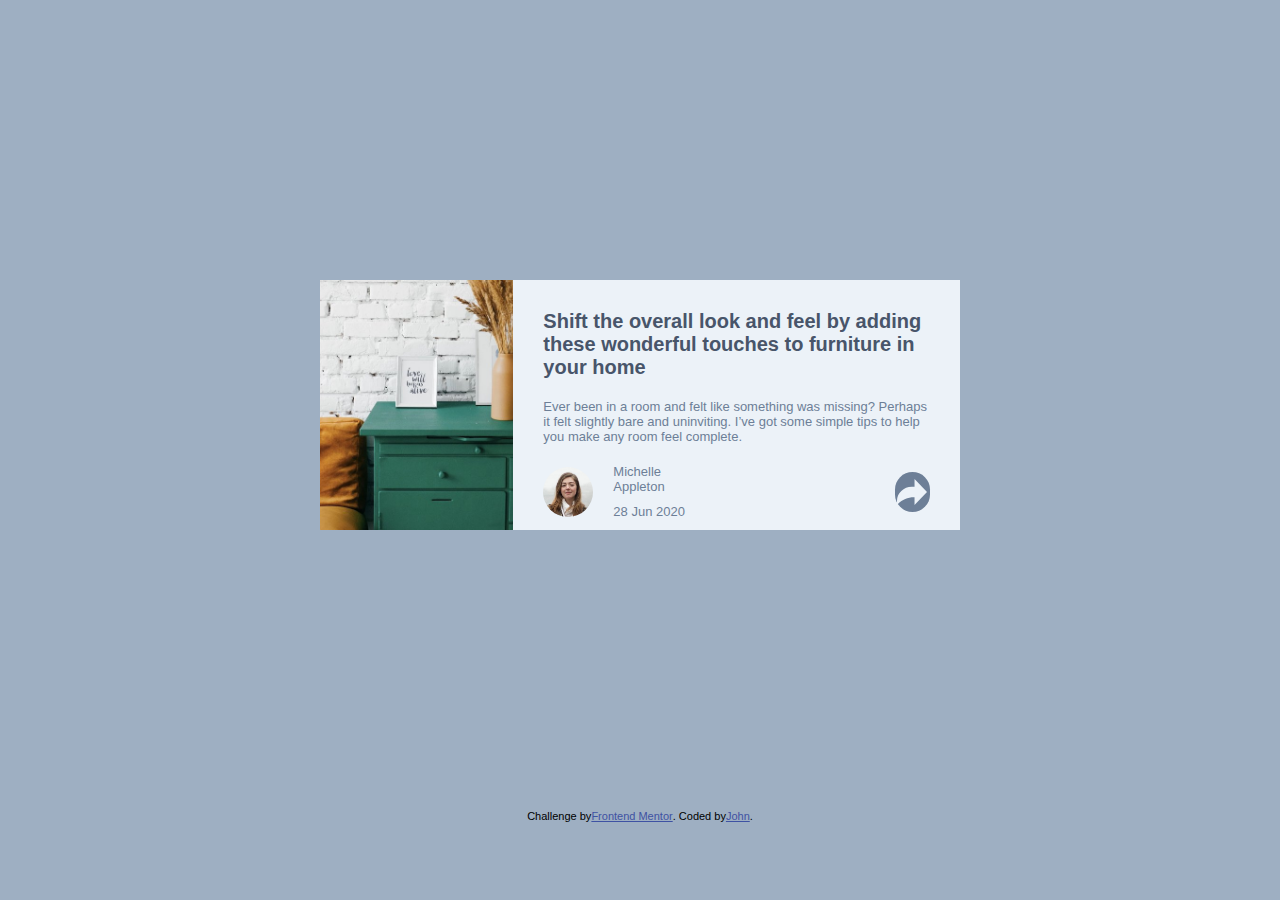
<file: article-preview-component-master/index.html>
<!DOCTYPE html>
<html lang="en">
<head>
  <meta charset="UTF-8">
  <meta name="viewport" content="width=device-width, initial-scale=1.0"> <!-- displays site properly based on user's device -->

  <link rel="icon" type="image/png" sizes="32x32" href="./images/favicon-32x32.png">
  <link rel="stylesheet" href="style.css">
  <title>Frontend Mentor | Article preview component</title>

  <!-- Feel free to remove these styles or customise in your own stylesheet 👍 -->
  <style>
    .attribution { font-size: 11px; text-align: center; }
    .attribution a { color: hsl(228, 45%, 44%); }
  </style>
</head>
<body>
  <div class="container">
<div class="flex">
<div class="card">
<div class="left"></div>
<div class="right">
  <div>
 <p class="heading"> Shift the overall look and feel by adding these wonderful 
  touches to furniture in your home</p>

 <p class="txt"> Ever been in a room and felt like something was missing? Perhaps 
  it felt slightly bare and uninviting. I’ve got some simple tips 
  to help you make any room feel complete.</p>

  <div class="pop-up">
    <p>SHARE</p>
    <img src="images/icon-facebook.svg">
    <img src="images/icon-twitter.svg">
    <img src="images/icon-pinterest.svg">
  </div>
  </div>
  <div class="profile-card">
    <div class="profile-left">
    <div class="circle1">
      <img class="avatar" src="images/avatar-michelle.jpg">
      </div>
      <div class="profile-info">
      <p class="name">Michelle Appleton</p>
      <p>28 Jun 2020</p>
      </div>
      </div>
      <div class="circle2">
      <img class="share" src="images/icon-share.svg">
      <img class="share-mobile" src="images/icon-share2.svg">
      </div>
    </div>
</div>


</div>
</div>
</div>
</div>
  <div class="attribution">
    Challenge by <a href="https://www.frontendmentor.io?ref=challenge" target="_blank">Frontend Mentor</a>. 
    Coded by <a href="#">John</a>.
  </div>
  <script src="script.js"></script>
</body>
</html>
</file>
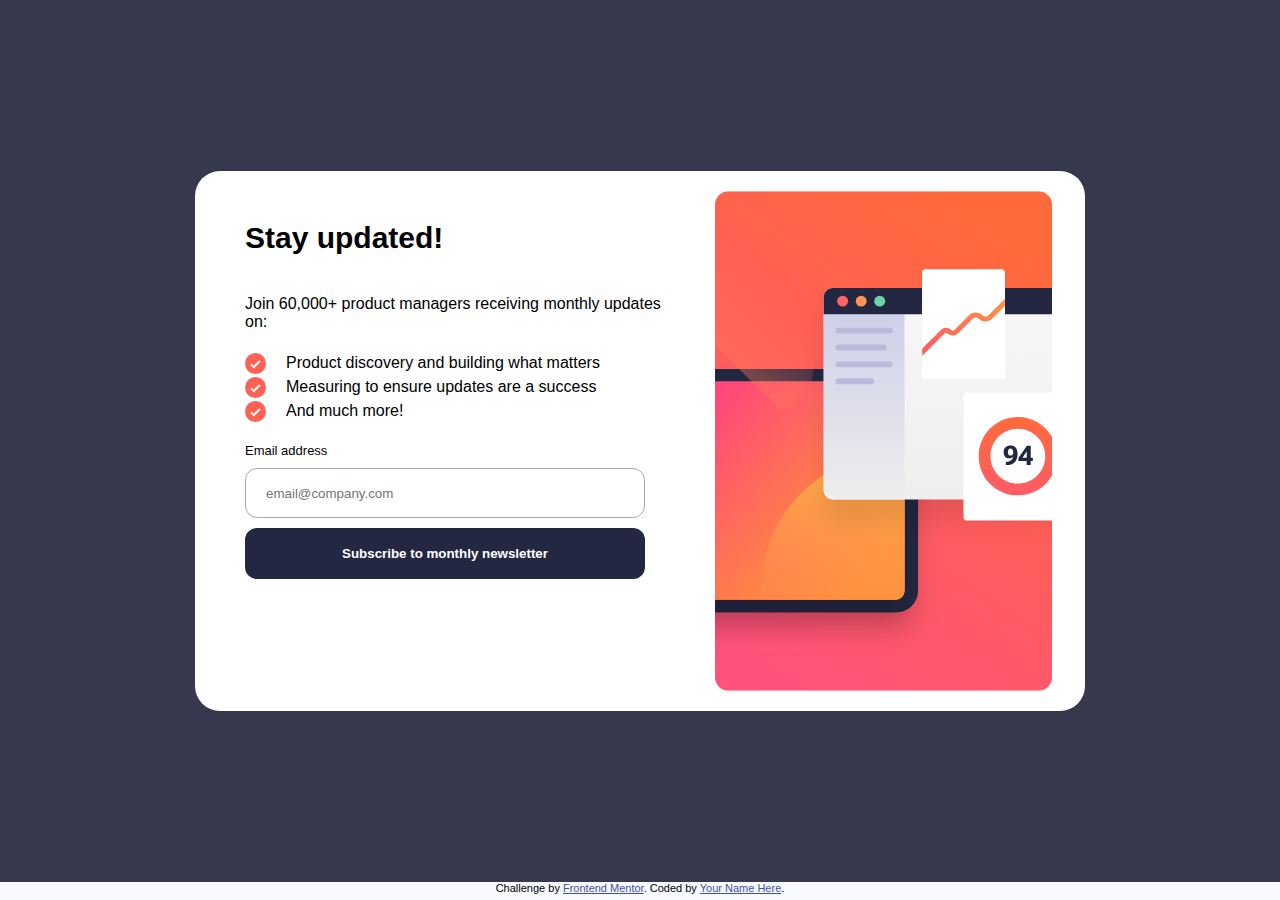
<file: newsletter-sign-up-with-success-message-main/index.html>
<!DOCTYPE html>
<html lang="en">
<head>
  <meta charset="UTF-8">
  <meta name="viewport" content="width=device-width, initial-scale=1.0"> <!-- displays site properly based on user's device -->

  <link rel="icon" type="image/png" sizes="32x32" href="./assets/images/favicon-32x32.png">
  <link rel="stylesheet" href="style.css">
  
  <title>Frontend Mentor | Newsletter sign-up form with success message</title>

  <!-- Feel free to remove these styles or customise in your own stylesheet 👍 -->
  <style>
    .attribution { font-size: 11px; text-align: center; }
    .attribution a { color: hsl(228, 45%, 44%); }
  </style>
</head>
<body>
  <div class="main-container">
  <div class="card">
    <div class="mobile-illustration"></div>
<div class="form-container">
  <!-- Sign-up form start -->
<form>
  <h2>Stay updated!</h2>
  
  <span>Join 60,000+ product managers receiving monthly updates on:</span>
<div class="list">
  <ul>
  <li><img src="assets/images/icon-list.svg">Product discovery and building what matters</li>
  <li><img src="assets/images/icon-list.svg">Measuring to ensure updates are a success</li>
  <li><img src="assets/images/icon-list.svg">And much more!</li>
</ul>
</div>

  <div class="input-group">
  <span class="email-span">
    <p class="email-txt">Email address</p>
    <p class="email-error">Valid email required</p>
  </span>
  <input class="email" type="text" placeholder="email@company.com">
  </div>
  <button class="submit-btn">Subscribe to monthly newsletter</button>
</form>
</div>
<div class="illustration"></div>

</div>
  <!-- Sign-up form end -->

  <!-- Success message start -->
<div class="pop-up">
  <img src="assets/images/icon-success.svg">
  <h2>Thanks for subscribing!</h2>

  <p>A confirmation email has been sent to <b>ash@loremcompany.com</b>. 
  Please open it and click the button inside to confirm your subscription.</p>

  <button class="dismiss-btn">Dismiss message</button>
</div>
  <!-- Success message end -->
</div>
  <div class="attribution">
    Challenge by <a href="https://www.frontendmentor.io?ref=challenge" target="_blank">Frontend Mentor</a>. 
    Coded by <a href="#">Your Name Here</a>.
  </div>
  <script src="script.js"></script>
</body>
</html>
</file>
<file: article-preview-component-master/style.css>
* {
    margin: 0;
    padding: 0;
}

body {
    width: 100vh;
    box-sizing: border-box;
    background-color: hsl(212, 23%, 69%);
    font-size: 13px;
    font-family: Arial, Helvetica, sans-serif;
    
}

.flex {
    display: flex;
    justify-content: center;
    align-items: center;
    min-width: 100vw;
    height: 90vh;
    
}
.card {
    height: 250px;
    width: 50%;
    display: flex;
    background-color: hsl(210, 46%, 95%);
    color: hsl(214, 17%, 51%);
}

.left {
    background: url('images/drawers.jpg');
    background-size: cover;
    background-repeat: no-repeat;
    width: 300px;
    height: 100%;
    
}

.right  {
    padding: 30px;
    width: 600px;
    
    
}

.heading {
    font-weight: 700;
    font-size: 20px;
    
    color: hsl(217, 19%, 35%);
    padding-bottom: 20px;
}

.profile-card {
    width: auto;
    height: auto;
    
    padding-top: 20px;
    display: flex;
    gap: 20px;
    
    align-items: center;
    background-color: hsl(210, 46%, 95%);
    
    
}

.circle1 {
    width: 50px;
    height: 50px;
    border-radius: 50px;
    
    box-sizing: border-box;
    display: flex;
    justify-content: center;
    align-items: center;
}

.avatar {
    width: 50px;
    height: auto;
    border-radius: 50px;
}

.name {
    font-weight: 500;
    padding-bottom: 10px;
}

.profile-info {
    
}

.share {
    width: 30px;
    height: auto;
}

.share-mobile {
    display: none;
    width: 30px;
    height: auto;
}

.circle2 {
    margin-left: 180px;
    background-color: hsl(214, 17%, 51%);
    height: 40px;
    width: 40px;
    border-radius: 40px;
    display: flex;
    justify-content: center;
    align-items: center;
}

.profile-left {
    display: flex;
    gap: 20px;
    align-items: center;
   
    
}

.pop-up {
    display: none;
    background-color: hsl(217, 19%, 35%);
    width: 200px;
    height: 60px;
    align-items: center;
    justify-content: space-between;
    border-radius: 10px;
    padding-left: 10px;
    padding-right: 10px;
    color: hsl(210, 46%, 95%);
    position: fixed;
    left: 65%;
    margin-top: -40px;
    z-index: 10;
}

.attribution {
        display: flex;
        justify-content: center;
        
        width: 100vw;
}



@media (max-width: 550px) {

    body {
        width: 100vw;
        height: 100vh;
        
    }
    .card {
        width: 90%;
        height: 70%;
        display: block;
        border-bottom-left-radius: 10px;
        border-bottom-right-radius: 10px;
    }

    .flex {
        display: flex;
        width: 90%;
        height: 90%;
        align-items: center;
        justify-content: center;
        
        
    }

    .left {
        height: 300px;
        width: 100%;
        background-size: contain;
    }

     .right {
        width: 100%;
        padding: 0px;
        
        
        height: auto;
    }

    .attribution {
        
    }

    .profile-left {
        
        
    }

    .profile-info {
        width: 200px;
    }

    .circle2 {
        margin-left: -40px;
        margin-top: 30px;
        width: 30px;
        height: 30px;
        border-radius: 30px;
        padding: 10px;
        box-sizing: border-box;
         background-color: hsl(210, 46%, 95%);
         z-index: 40;
    }

    .container {
        display: flex;
        align-items: center;
        justify-content: center;
        
        width: 100vw;
        height: 90vh;
    }

    .heading {
        font-size: 18px;
        padding: 20px;
        margin-top: -20px;
    }

    .txt {
        padding-left: 20px;
        padding-right: 20px;
        background-color: hsl(210, 46%, 95%);
        
    }

    .profile-card {
        padding: 20px;
        box-sizing: border-box;
    }

    .pop-up {
        display: flex;
        background-color: hsl(217, 19%, 35%);
        width: 85%;
        height: 70px;
        align-items: center;
        gap: 0px;
        border-radius: 10px;
        padding-left: 10px;
        padding-right: 10px;
        color: hsl(210, 46%, 95%);
        position: fixed;
        left: 5%;
        margin-top: 30px;
        justify-content: flex-start;
        z-index: 10;
        gap: 30px;
    }

    .share {
        display: none;
    }
/*anenih webdesigns*/
    .share-mobile {
        display: block;
        position: relative;
        z-index: 50;
    }
}
</file>
<file: newsletter-sign-up-with-success-message-main/style.css>
* {
    margin: 0;
    padding: 0;
}

body {
    background-color: ghostwhite;
    font-family: Arial, Helvetica, sans-serif;
    
}

.main-container  {
    background-color: #36384d;
    height: 98vh;
    display: flex;
    justify-content: center;
    align-items: center;
}

.card {
    display: flex;
    padding: 20px;
    background-color: white;
    box-sizing: border-box;
    border-radius: 25px;
}

.form-container {
    background-color: white;
    width: 500px;
    height: auto;
    padding: 30px;
    
    box-sizing: border-box;
}

.illustration {
    background-image: url('assets/images/illustration-sign-up-desktop.svg');
    background-size: contain;
    background-repeat: no-repeat;
    width: 350px;
    height: auto;
    min-height: 500px;
}

.mobile-illustration {
    display: none;
}

.pop-up {
    display: none;
    background-color: white;
    width: 300px;
    height: auto;
    padding: 20px;
    border-radius: 10px;
}

.pop-up p {
    font-size: 12px;
}

.pop-up h2 {
    padding-bottom: 20px;
    font-size: 27px;
}

.pop-up img {
    width: 50px;
    padding-bottom: 20px;
}

.dismiss-btn {
    width: 100%;
    height: 40px;
    background-color: #232742;
    margin-top: 20px;
    border-radius: 10px;
    border: none;
    color: white;
}

.dismiss-btn:hover {
    cursor: pointer;
    background: linear-gradient(to right, #ff5572, #fe5d5e, #ff6644);

}

h2 {
    font-size: 30px;
    padding-bottom: 40px;
}

form span {
    
    
}

.list {
    padding-top: 20px;
    padding-bottom: 20px;
}

li {
    list-style: none;
    display: flex;
    gap: 20px;
    align-items: center;
    line-height: 1.5;
}

input {
    width: 400px;
    height: 50px;
    outline: none;
    border: 1.5px solid darkgray;
    text-indent: 20px;
    box-sizing: border-box;
    appearance: none;
    -webkit-appearance: none;
    margin: 0;
    
    
}
/*togggles on with js*/
.js-class {
    background-color: #ffe8e6;
    color: red;
    border-color: red;
}

.email-span {
    display: flex;
    font-size: 13px;
    justify-content: space-between;
}

.email-error {
    color: red;
    display: none;
}

button, input {
    border-radius: 12px;
}

form button {
    width: 400px;
    height: 51px;
    background-color: #232742;
    color: white;
    font-weight: bold;
    box-sizing: border-box;
    appearance: none;
    -webkit-appearance: none;
    margin: 0;
    margin-top: 10px;
    border: 1.5px;
    
}

.email-txt {
    padding-bottom: 10px;
    font-weight: normal;
}

button:disabled {
    opacity: 0.5;
    cursor: not-allowed;
    
  }
  

@media (max-width: 600px) {

    body {
        font-weight: lighter;
        font-size: 14px;
        
    }

    .main-container {
        
        align-items: normal;
        height: 100%;
    }
    .card {
        display: block;
        width: 100vw;
        height: 98vh;
        border-radius: 0;
        padding: 0;
    }

    .form-container {
        width: 100%;
        padding: 0;
        padding-left: 20px;
    }

    input {
        width: 250px;
        border-radius: 10px;
        height: 40px;
    }

    form button {
        width: 250px;
        border-radius: 10px;
        height: 40px;
    }

    .illustration {
        display: none;
    }

    .mobile-illustration {
        display: block;
        background-image: url('assets/images/illustration-sign-up-mobile.svg');
        background-size: cover;
        background-repeat: no-repeat;
        width: 100vw;
        height: 250px;
        

    }

    .attribution {
        display: none;
    }

    h2 {
        padding-top: 20px;
        padding-bottom: 20px;
        margin-top: -30px;
    }

    .pop-up {
        height: 100vh;
        max-height: 100vh;
        width: 100vw;
        border-radius: 0;
        padding-top: 150px;
        box-sizing: border-box;
    }

    .pop-up img {
        padding-bottom: 70px;

    }

    .pop-up h2 {
        font-size: 30px;
    }

    .pop-up button {
        margin-top: 80%;
    }

    .pop b {
        font-weight: 400;
    }

    .email-error {
        margin-right: 20px;
    }
}
</file>
